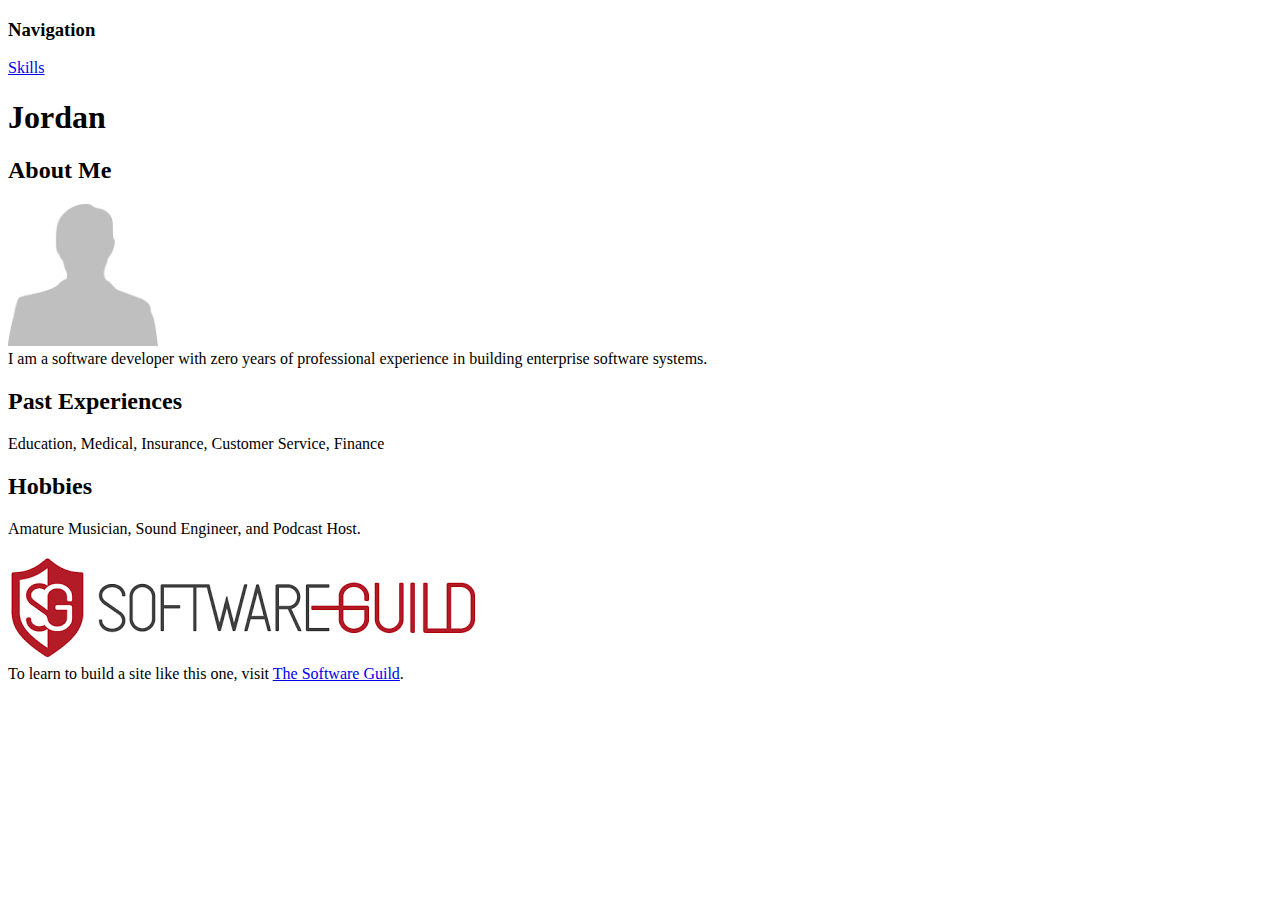
<file: index.html>
<!DOCTYPE html>
<html>
    <head>
        <title>Jordan - Portfolio</title>
    </head>
    <body>
        <h3>Navigation</h3>
        <a href="skills.html">Skills</a>
        <h1>Jordan</h1>
        <h2>About Me</h2>
        <p>
            <img src="images\me.png" style="width: 150px"/><br/>
            I am a software developer with zero years of professional
            experience in building enterprise software systems.
        </p>
        <h2>Past Experiences</h2>
        <p>
            Education, Medical, Insurance, Customer Service, Finance
        </p>
        <h2>Hobbies</h2>
        <p>
            Amature Musician, Sound Engineer, and Podcast Host.
        </p>
        <footer>
             <a href="http://www.thesoftwareguild.com"> <img src="images\SoftwareGuildLogo.png"/></a><br/>
             To learn to build a site like this one, visit <a href="http://www.thesoftwareguild.com">The Software Guild</a>.
             
        </footer>
    </body>
</html>
</file>
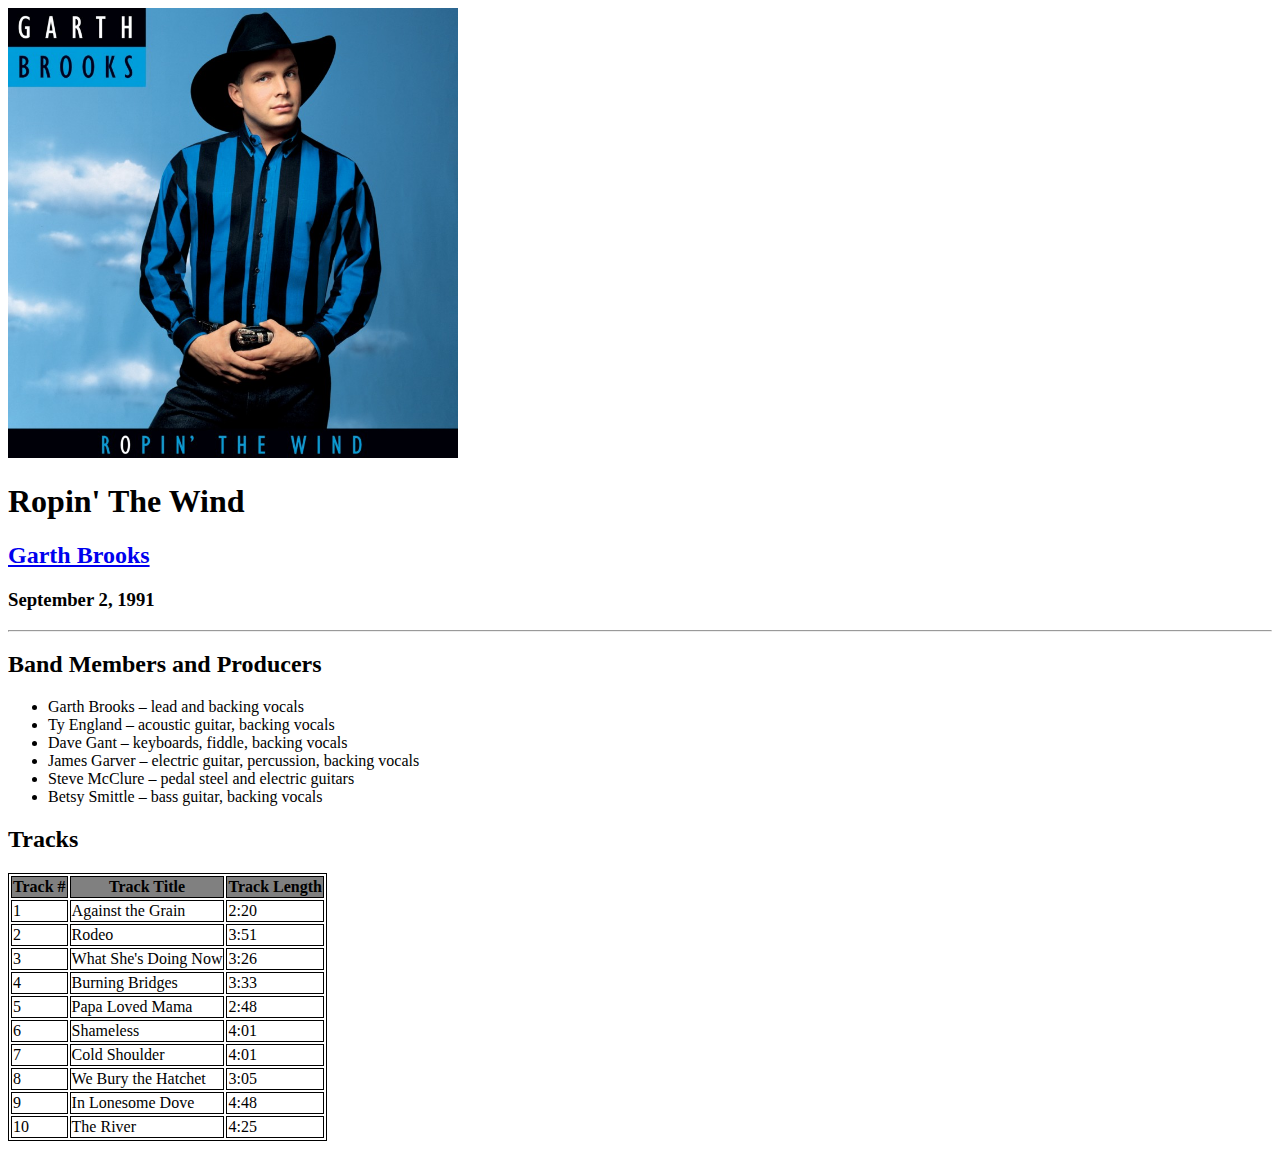
<file: album/index.html>
<!DOCTYPE html>
<html>
    <head>
        <title>Ropin' The Wind</title>
        <style>
            table, th, td {
                border: 1px solid black;
            }
        </style>
    </head>
    <body>
        <img style="width: 450px" src="images/Album_cover.jpg" />
        <h1>Ropin' The Wind</h1>
        <h2>
            <a href="http://garthbrooks.com/album/ropin-the-wind/">
                Garth Brooks
            </a>
        </h2>
        <h3>September 2, 1991</h3>
        <hr>
        <h2>Band Members and Producers</h2>
        <ul>
            <li>Garth Brooks – lead and backing vocals</li>
            <li>Ty England – acoustic guitar, backing vocals</li>
            <li>Dave Gant – keyboards, fiddle, backing vocals</li>
            <li>James Garver – electric guitar, percussion, backing vocals</li>
            <li>Steve McClure – pedal steel and electric guitars</li>
            <li>Betsy Smittle – bass guitar, backing vocals</li>
        </ul>
        <h2>Tracks</h2>
        <table>
            <thead>
                <tr bgcolor="gray">
                    <th>Track #</th>
                    <th>Track Title</th>
                    <th>Track Length</th>
                </tr>
            </thead>
            <tbody>
                <tr>
                    <td>1</td>
                    <td>Against the Grain</td>
                    <td>2:20</td>
                </tr>
                <tr>
                    <td>2</td>
                    <td>Rodeo</td>
                    <td>3:51</td>
                </tr>
                <tr>
                    <td>3</td>
                    <td>What She's Doing Now</td>
                    <td>3:26</td>
                </tr>
                <tr>
                    <td>4</td>
                    <td>Burning Bridges</td>
                    <td>3:33</td>
                </tr>
                <tr>
                    <td>5</td>
                    <td>Papa Loved Mama</td>
                    <td>2:48</td>
                </tr>
                <tr>
                    <td>6</td>
                    <td>Shameless</td>
                    <td>4:01</td>
                </tr>
                <tr>
                    <td>7</td>
                    <td>Cold Shoulder</td>
                    <td>4:01</td>
                </tr>
                <tr>
                    <td>8</td>
                    <td>We Bury the Hatchet</td>
                    <td>3:05</td>
                </tr>
                <tr>
                    <td>9</td>
                    <td>In Lonesome Dove</td>
                    <td>4:48</td>
                </tr>
                <tr>
                    <td>10</td>
                    <td>The River</td>
                    <td>4:25</td>
                </tr>
            </tbody>

        </table>        
    </body>
</html>
</file>
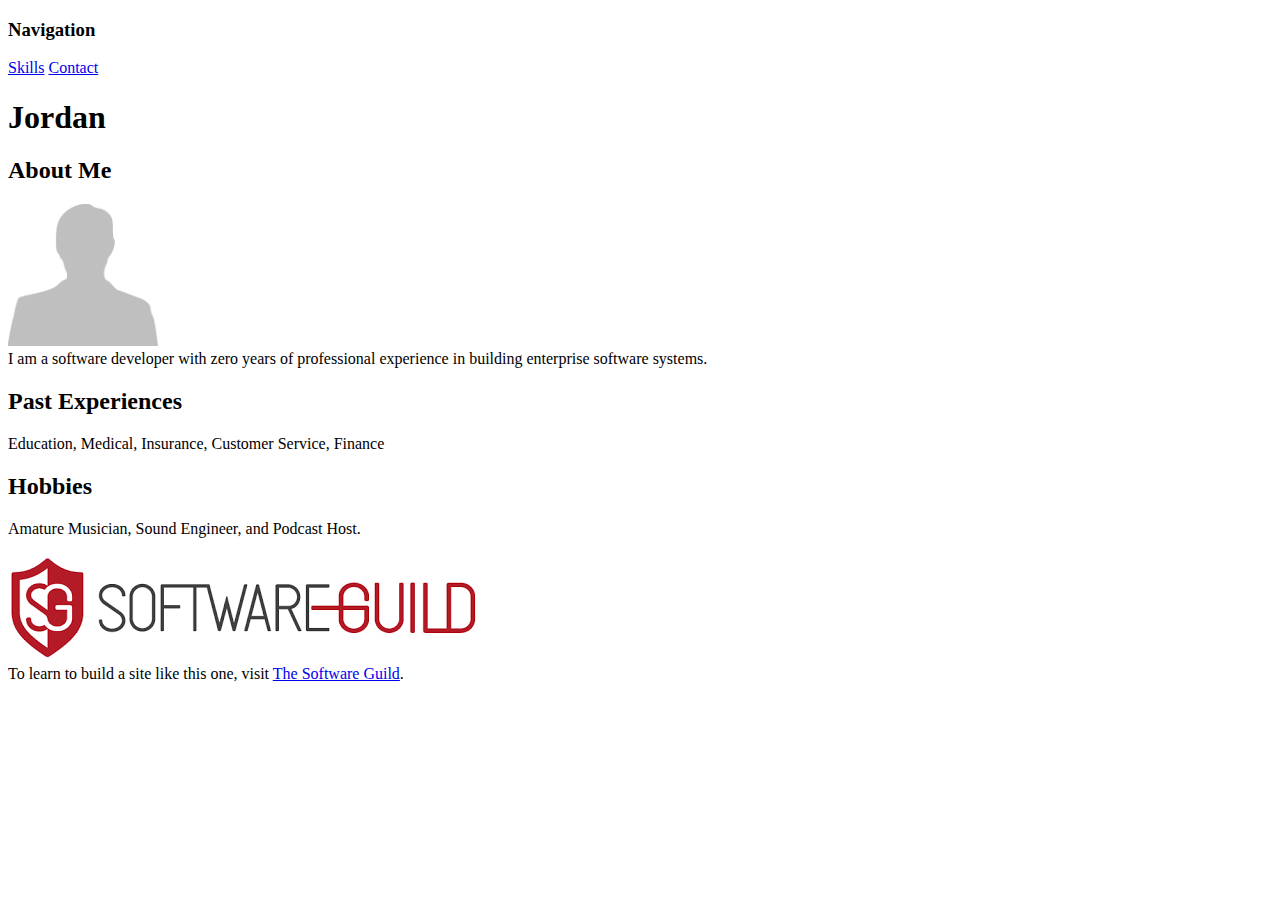
<file: portfolio/index.html>
<!DOCTYPE html>
<html>
    <head>
        <title>Jordan - Portfolio</title>
    </head>
    <body>
        <h3>Navigation</h3>
        <a href="skills.html">Skills</a>
        <a href="contact.html">Contact</a>
        <h1>Jordan</h1>
        <h2>About Me</h2>
        <p>
            <img src="images\me.png" style="width: 150px"/><br/>
            I am a software developer with zero years of professional
            experience in building enterprise software systems.
        </p>
        <h2>Past Experiences</h2>
        <p>
            Education, Medical, Insurance, Customer Service, Finance
        </p>
        <h2>Hobbies</h2>
        <p>
            Amature Musician, Sound Engineer, and Podcast Host.
        </p>
        <footer>
             <a href="http://www.thesoftwareguild.com"> <img src="images\SoftwareGuildLogo.png"/></a><br/>
             To learn to build a site like this one, visit <a href="http://www.thesoftwareguild.com">The Software Guild</a>.
             
        </footer>
    </body>
</html>
</file>
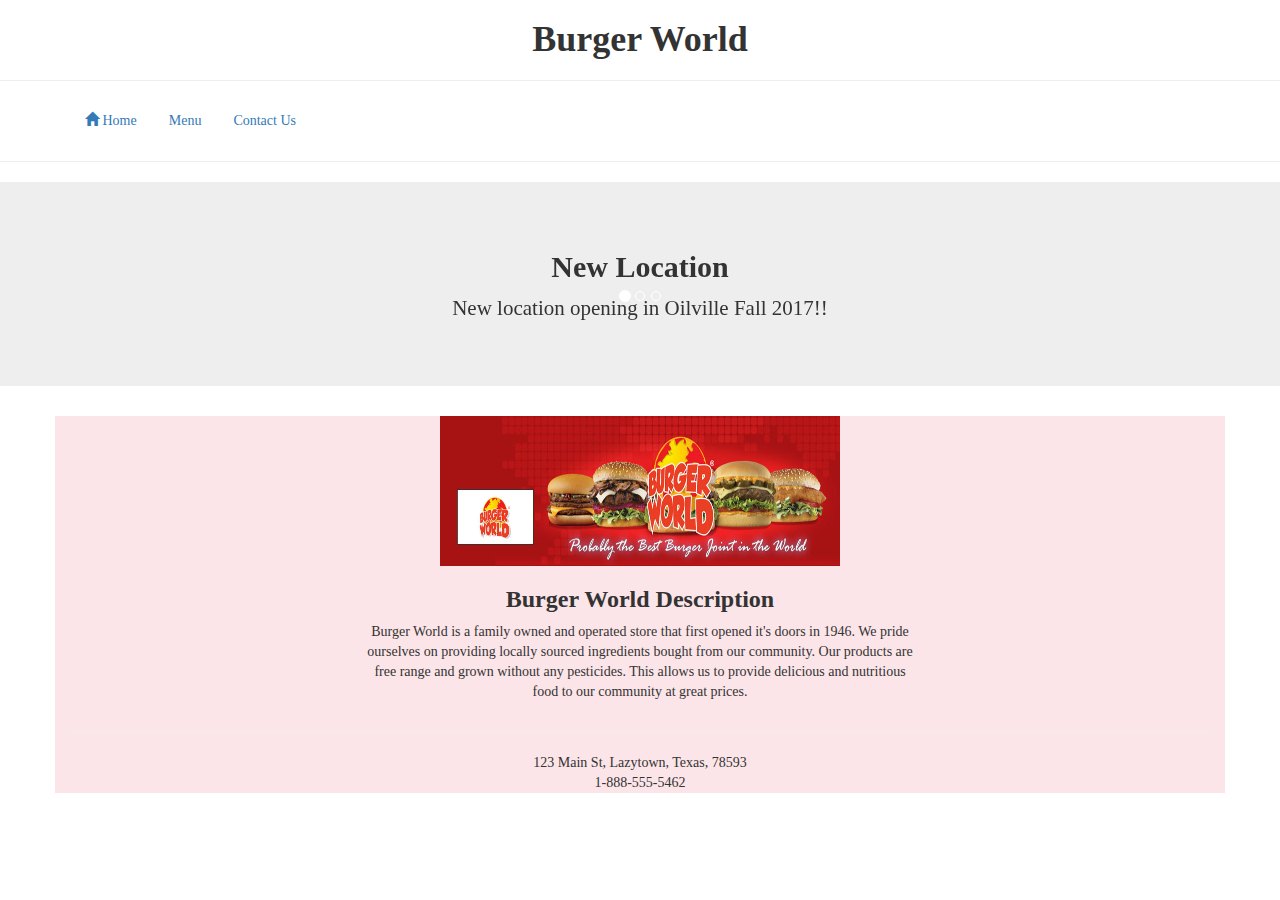
<file: restaurant/index.html>
<!DOCTYPE html>
<html>
    <head>
        <title>Burger World</title>
        <link rel="stylesheet" type="text/css" href="css/bootstrap.css">
        <link rel="stylesheet" type="text/css" href="css/bootstrap-theme.css">
        <link rel="stylesheet" type="text/css" href="css/restaurantStyles.css">
        <script type="text/javascript" src="js/jquery-3.2.1.js"></script>
        <script type="text/javascript" src="js/bootstrap.js"></script>
        <noscript>This site is best viewed with JavaScript enabled.</noscript>

    </head>
    <body id="Index">
        <div id="Headder">
        <h1>Burger World</h1>
        </div>
        <hr/>
        <div class="container">
            <ul class="nav nav-pills">
                <li><a href="index.html"><span class="glyphicon glyphicon-home"></span> Home</a></li>
                <li><a href="menu.html">Menu</a></li>
                <li><a href="contactUs.html">Contact Us</a></li>
            </ul>                    
        </div>
        <hr/>
        <div class="jumbotron">
            <div id="jumbotronCarousel" class="carousel slide" data-ride="carousel">
                <ol class="carousel-indicators">
                    <li data-target="#jumbotronCarousel" data-slide-to"0" class="active"></li>
                    <li data-target="#jumbotronCarousel" data-slide-to"1"></li>
                    <li data-target="#jumbotronCarousel" data-slide-to"2"></li>
                </ol>
                <div class="carousel-inner">
                    <div class="item active">
                        <h2 class="display-3">New Location</h2>
                        <p>New location opening in Oilville Fall 2017!!</p>
                    </div>
                    <div class="item">
                        <h2 class="display-3">New Seasonal Menu</h2>
                        <p>New seasonal menu with specal options</p>
                    </div>
                    <div class="item">
                        <h2 class="display-3">Drink of the Month</h2>
                        <p>Drink of the Month is SG Special Brew</p>
                    </div>
                </div>
            </div>
        </div>
        <div id="IndexContent" class="container">
            <div>
            <div id="Logo">
                <img height="150" width="400" src="images/burgerworldlogo.jpg" alt="Burger World Logo">
            </div>
            <div class="row">
                <div id="Description" class="col-md-6 col-md-offset-3">
                    <h3>Burger World Description</h3>
                    <p>Burger World is a family owned and operated store that first opened it's doors in 1946.  We pride ourselves on providing locally sourced ingredients bought from our community.  Our products are free range and grown without any pesticides.  This allows us to provide delicious and nutritious food to our community at great prices.</p>
                </div>
            </div>
        </div>
        <hr/>
        <div id="Footer">
            123 Main St, Lazytown, Texas, 78593<br/>
            1-888-555-5462
        </div>
        
    </body>
</html>
</file>
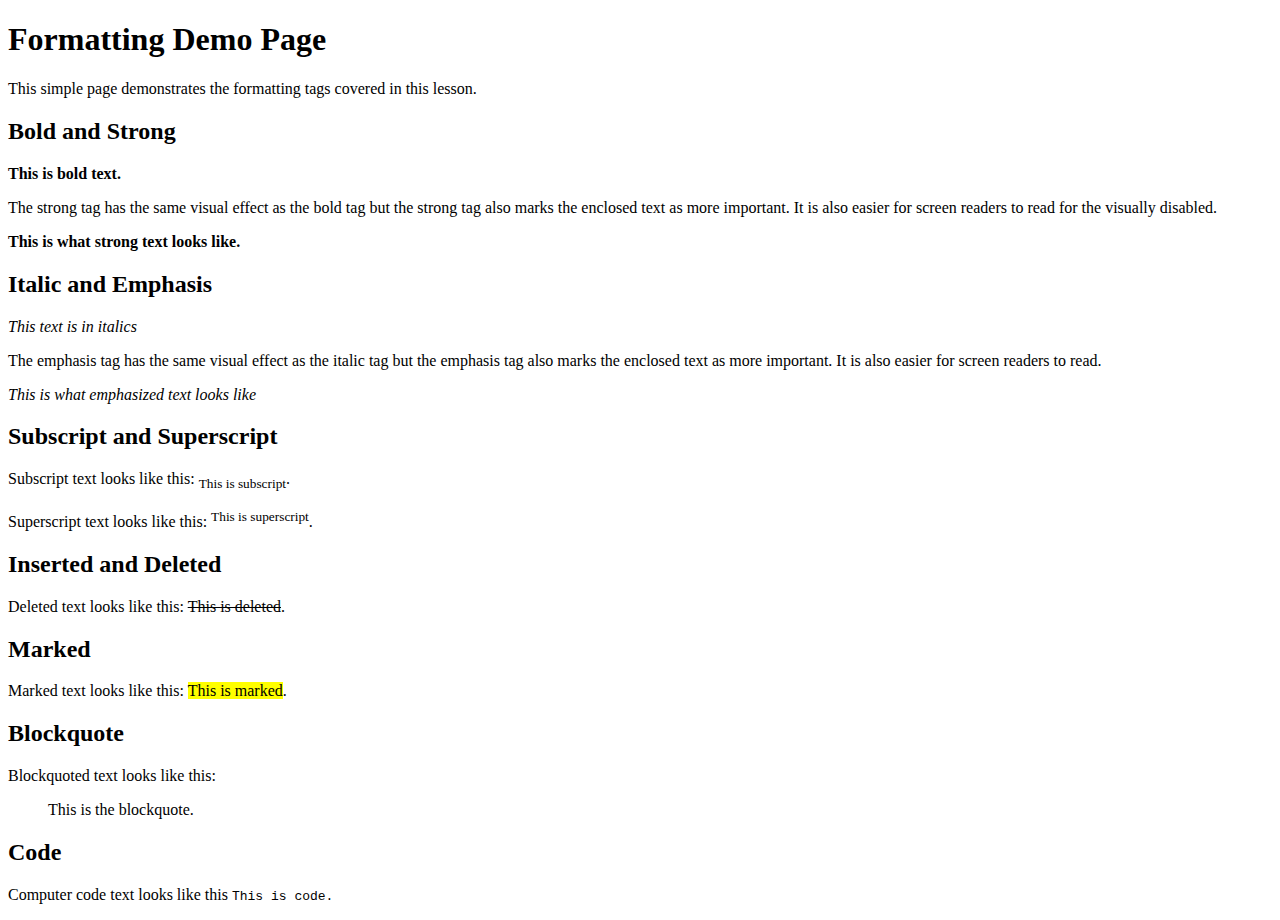
<file: formattingDemoPage.html>
<!DOCTYPE html>
<html >
    <head>
        <title>Formatting Demo Page</title>
    </head>
    <body>
        <h1>Formatting Demo Page</h1>
        <p>This simple page demonstrates the formatting tags covered in this lesson.</p>
        <h2>Bold and Strong</h2>
        <b>This is bold text.</b>
        <p>The strong tag has the same visual effect as the bold tag but the strong tag also marks the enclosed text as more important. It is also easier for screen readers to read for the visually disabled.</p>
        <strong>This is what strong text looks like.</strong>
        <h2>Italic and Emphasis</h2>
        <i>This text is in italics</i>
        <p>The emphasis tag has the same visual effect as the italic tag but the emphasis tag also marks the enclosed text as more important. It is also easier for screen readers to read.</p>
        <em>This is what emphasized text looks like</em>
        <h2>Subscript and Superscript</h2>
        <p>Subscript text looks like this: <sub>This is subscript</sub>.</p>
        <p>Superscript text looks like this: <sup>This is superscript</sup>.</p>
        <h2>Inserted and Deleted</h2>
        <p>Deleted text looks like this: <del>This is deleted</del>.</p>
        <h2>Marked</h2>
        <p>Marked text looks like this: <mark>This is marked</mark>.</p>
        <h2>Blockquote</h2>
        <p>Blockquoted text looks like this:</p>
        <blockquote>This is the blockquote.</blockquote>
        <h2>Code</h2>
        <p>Computer code text looks like this <code>This is code.</code> </p>
    </body>
</html>
</file>
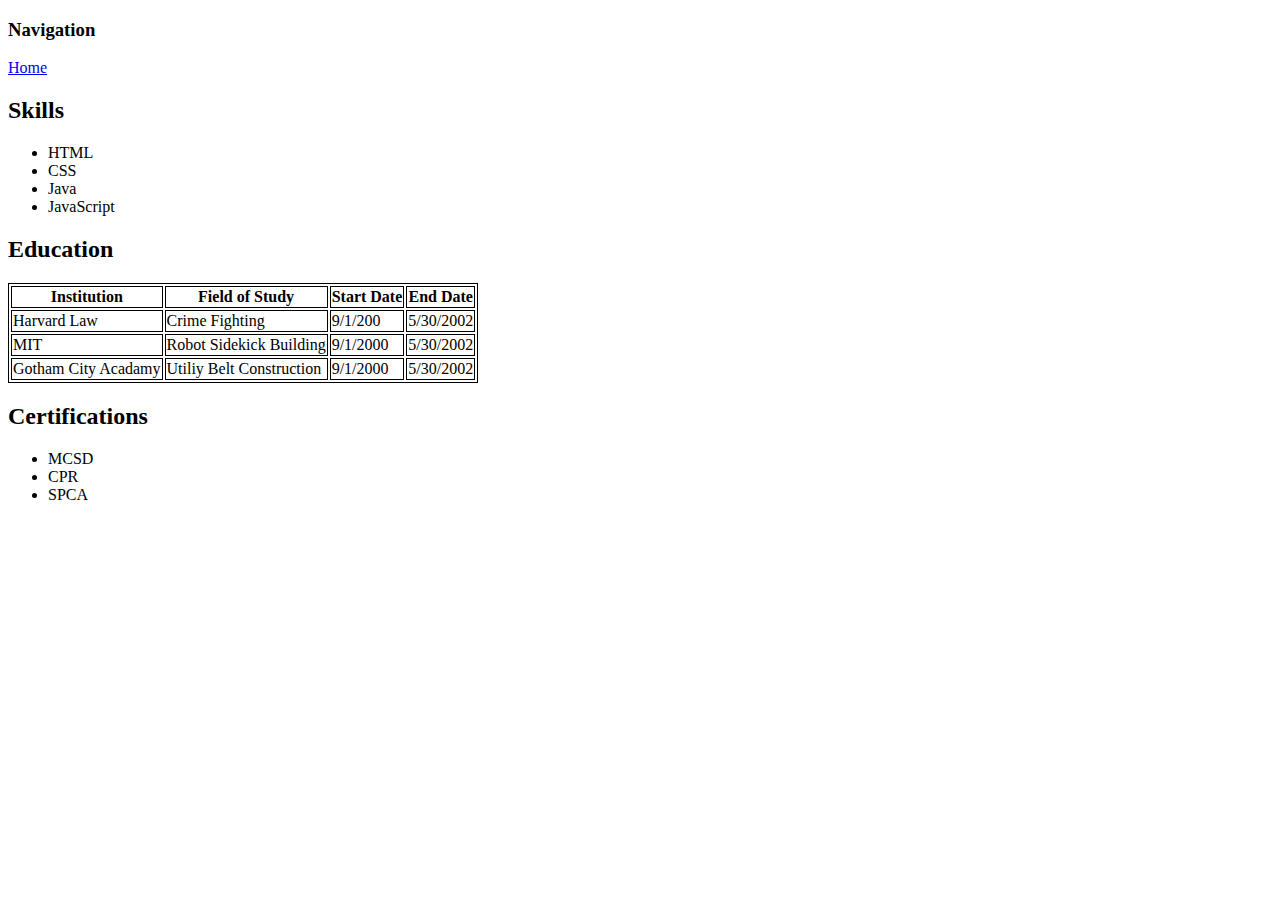
<file: skills.html>
<!DOCTYPE html>
<html>
    <head>
        <title>Jordan - Skills</title>
        <style>
            table, th, td {
                border: 1px solid black;
            }
        </style>
    </head>
    <body>
        <h3>Navigation</h3>
        <a href="index.html">Home</a>
        <h2>Skills</h2>
        <ul>
            <li>HTML</li>
            <li>CSS</li>
            <li>Java</li>
            <li>JavaScript</li>
        </ul>
        <h2>Education</h2>
        <table> 
            <thead>
                <tr>
                    <th>Institution</th>
                    <th>Field of Study</th>
                    <th>Start Date</th>                    
                    <th>End Date</th>                    
                </tr>
            </thead>
            <tbody>
                <tr>
                    <td>Harvard Law</td>
                    <td>Crime Fighting</td>
                    <td>9/1/200</td>                    
                    <td>5/30/2002</td>
                </tr>
                <tr>
                    <td>MIT</td>
                    <td>Robot Sidekick Building</td>
                    <td>9/1/2000</td>
                    <td>5/30/2002</td>                    
                </tr>
                <tr>
                    <td>Gotham City Acadamy</td>
                    <td>Utiliy Belt Construction</td>
                    <td>9/1/2000</td>
                    <td>5/30/2002</td>                    
                </tr>
            </tbody>
        </table>
        <h2>Certifications</h2>
        <ul>
            <li>MCSD</li>
            <li>CPR</li>
            <li>SPCA</li>
        </ul>
    </body>
</html>
</file>
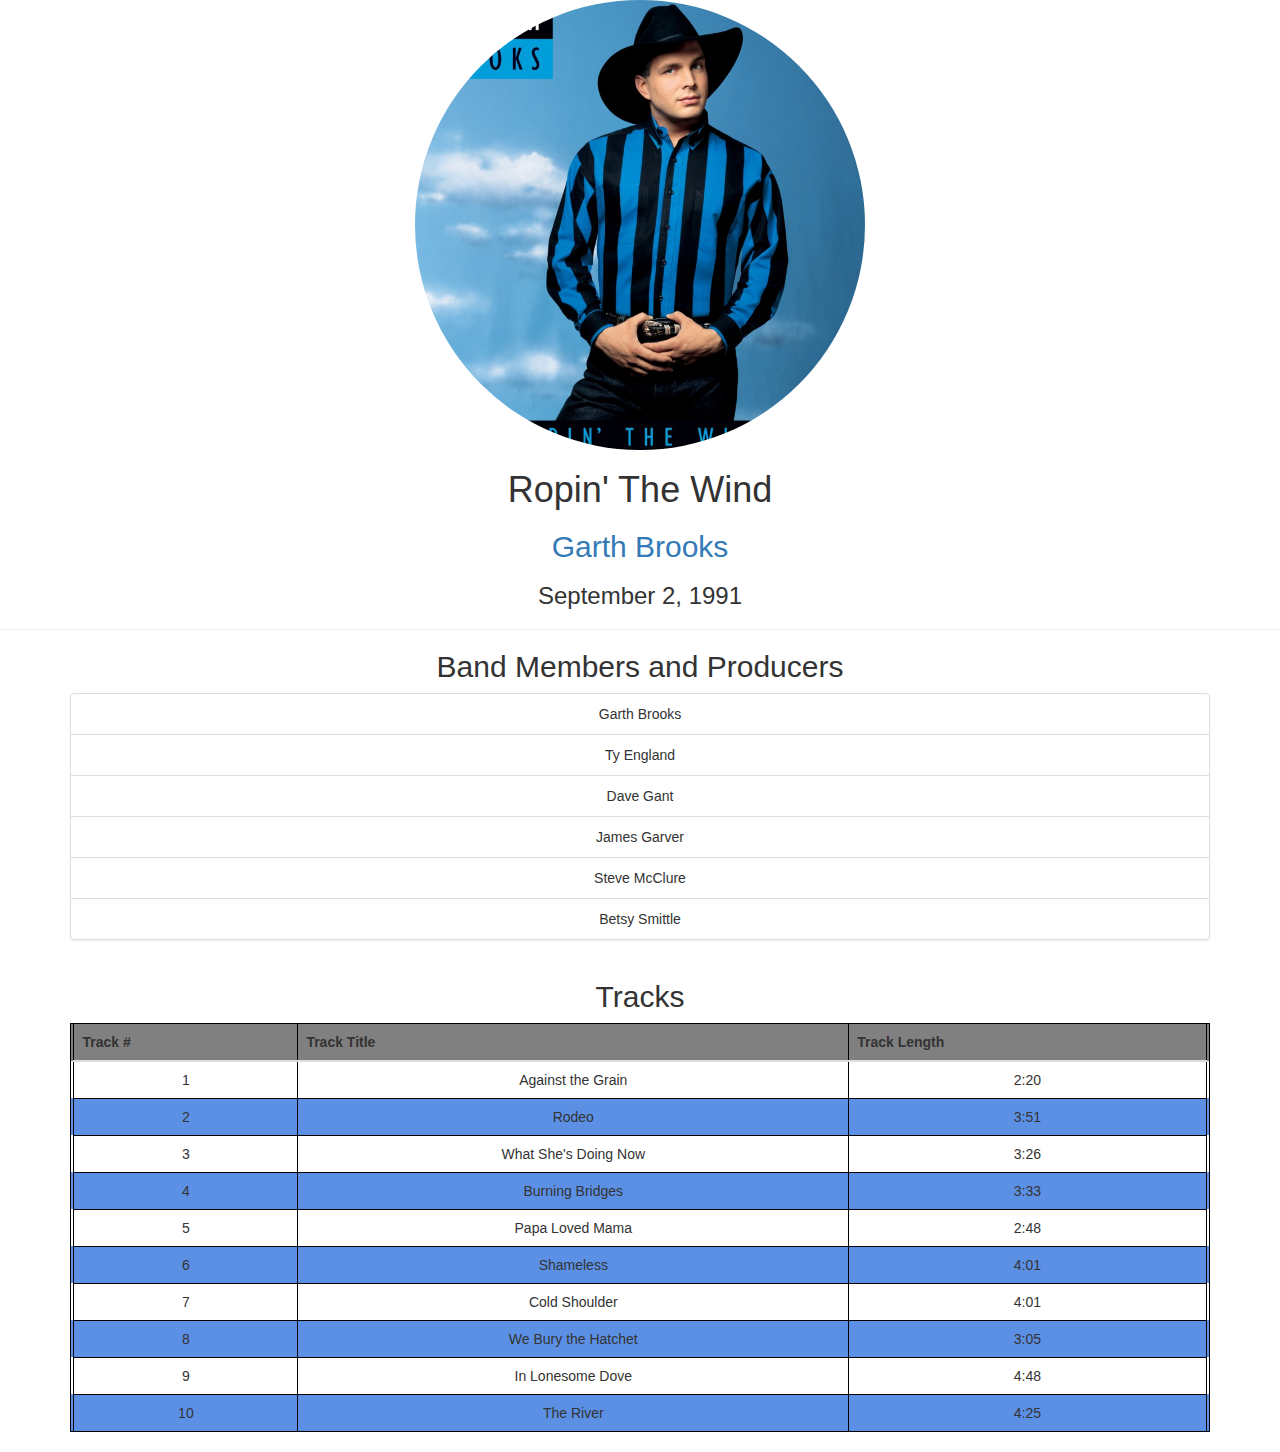
<file: album/albumPage.html>
<!DOCTYPE html>
<html>
    <head>
        <link rel="stylesheet" type="text/css" href="css/bootstrap.css">
        <link rel="stylesheet" href="css/bootstrap-theme.css"> 
        <link rel="stylesheet" type="text/css" href="css/albumStyles.css">               
        <title>Ropin' The Wind</title>
       <style>
            table, th, td {
                border: 1px solid black;
            }
        </style>
    </head>
    <body>
        <div id="Logo" class="container">
            <!--<div style="background: url(images/Album_cover.jpg) no-repeat center center; height: 450px; background-size: contain;"></div>-->
            <img class="img-circle" style="width: 450px" src="images/Album_cover.jpg" />
        </div>
        <h1 class="MyFont">Ropin' The Wind</h1>
        <h2>
            <a href="http://garthbrooks.com/album/ropin-the-wind/">Garth Brooks</a>
        </h2>
        <h3>September 2, 1991</h3>
        <hr>
        <h2 class="MyFont">Band Members and Producers</h2>
        <div class="container">   
            <ul class="list-group">
                <li class="list-group-item">Garth Brooks</li>
                <li class="list-group-item">Ty England</li>
                <li class="list-group-item">Dave Gant</li>
                <li class="list-group-item">James Garver</li>
                <li class="list-group-item">Steve McClure</li>
                <li class="list-group-item">Betsy Smittle</li>
            </ul>
        </div>
        <h2>Tracks</h2>
        <div class="container">
            <div class="table-responsive">
                <table class="table">
                    <thead>
                        <tr class="row">
                            <th>Track #</th>
                            <th>Track Title</th>
                            <th>Track Length</th>
                        </tr>
                    </thead>
                    <tbody class="table">
                        <tr class="row">
                            <td>1</td>
                            <td>Against the Grain</td>
                            <td>2:20</td>
                        </tr>
                        <tr class="row">
                            <td>2</td>
                            <td>Rodeo</td>
                            <td>3:51</td>
                        </tr>
                        <tr class="row">
                            <td>3</td>
                            <td>What She's Doing Now</td>
                            <td>3:26</td>
                        </tr>
                        <tr class="row">
                            <td>4</td>
                            <td>Burning Bridges</td>
                            <td>3:33</td>
                        </tr>
                        <tr class="row">
                            <td>5</td>
                            <td>Papa Loved Mama</td>
                            <td>2:48</td>
                        </tr>
                        <tr class="row">
                            <td>6</td>
                            <td>Shameless</td>
                            <td>4:01</td>
                        </tr>
                        <tr class="row">
                            <td>7</td>
                            <td>Cold Shoulder</td>
                            <td>4:01</td>
                        </tr>
                        <tr class="row">
                            <td>8</td>
                            <td>We Bury the Hatchet</td>
                            <td>3:05</td>
                        </tr>
                        <tr class="row">
                            <td>9</td>
                            <td>In Lonesome Dove</td>
                            <td>4:48</td>
                        </tr>
                        <tr class="row">
                            <td>10</td>
                            <td>The River</td>
                            <td>4:25</td>
                        </tr>
                    </tbody>
                </table>
            </div>
         </div>
    </body>
</html>
</file>
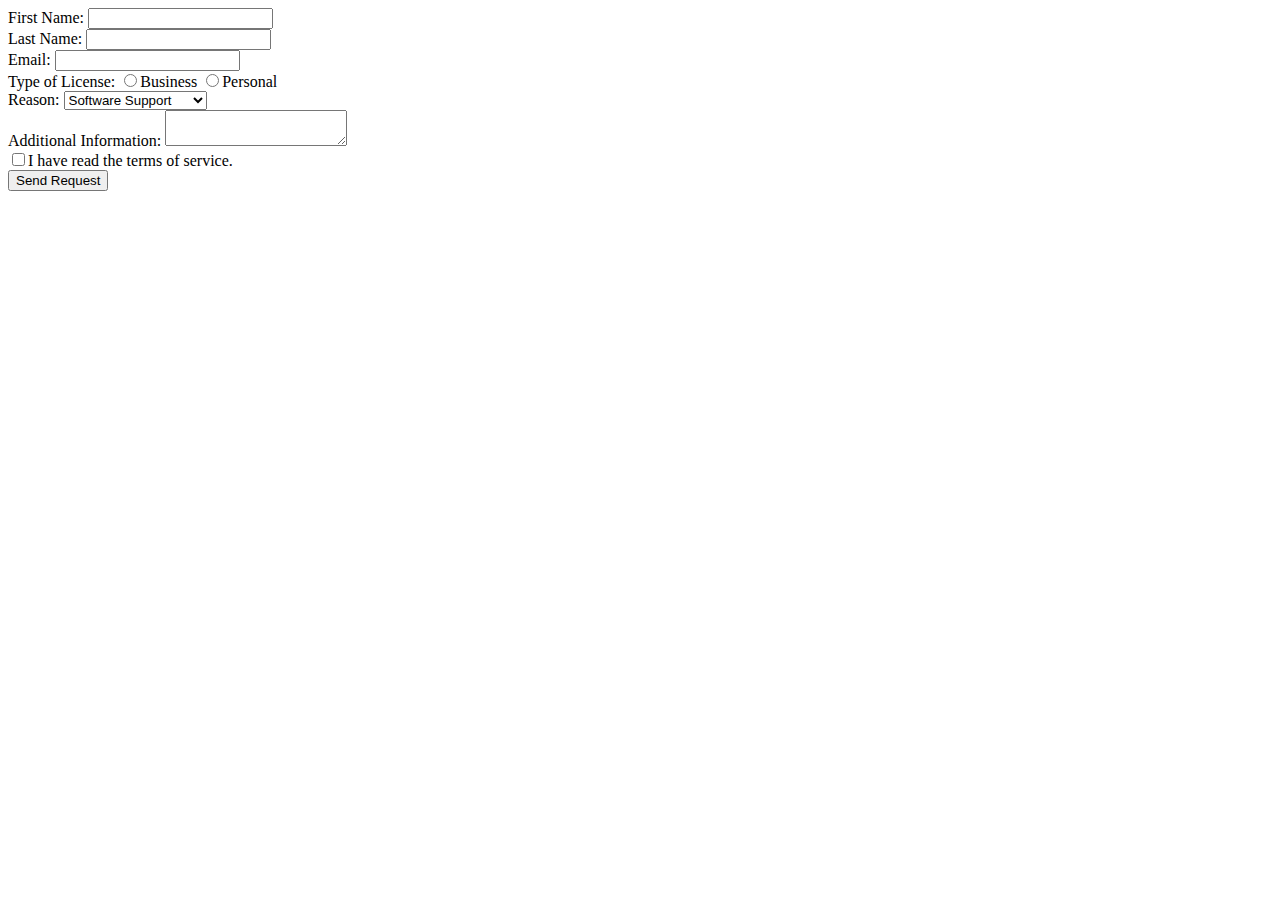
<file: album/contactUs.html>
<!DOCTYPE html>
<html>
    <head>
        <meta charset="UTF-8">        
        <title>Contact Us</title>
    </head>
    <body>
        <form action="#" method="post">
            <div>
                <label id="FirstNameLabel" for="FirstName">First Name: </label>
                <input id="FirstName" name="FirstName" type="text" />
            </div>
            <div>
                <label id="LastNameLabel" for="LastName">Last Name: </label>
                <input id="LastName" name="LastName" type="text" />
            </div>
            <div>
                <label id="EmailLabel" for="Email">Email: </label>
                <input id="Email" name="Email" type="text" />
            </div>
            <div>
                <label id="License" for="License">Type of License: </label>
                <input type="radio" name="License" value="Business" />Business
                <input type="radio" name="License" value="Personal" />Personal
            </div>
            <div>
                <label id="ReasonLabel" for="Reason">Reason: </label>
                <select>
                    <option value="SoftwareSupport">Software Support</option>
                    <option value="HardwareSupport">Hardware Support</option>
                    <option value="InformationRequest">Information Request</option>
                </select>
            </div>
            <div>
                <label id="AdditionalInformation" for="AdditionalInformation">Additional Information: </label>
                <textarea id="AdditionalInformation" name="AdditionalInformation"></textarea>
            </div>
            <div>
                <input id="TermsOfService" name="TermsOfService" type="checkbox">I have read the terms of service.</input>
            </div>
            <div>
                <input type="submit" id="SubmitButton" value="Send Request" />
            </div>
        </form>
    </body>
</html>
</file>
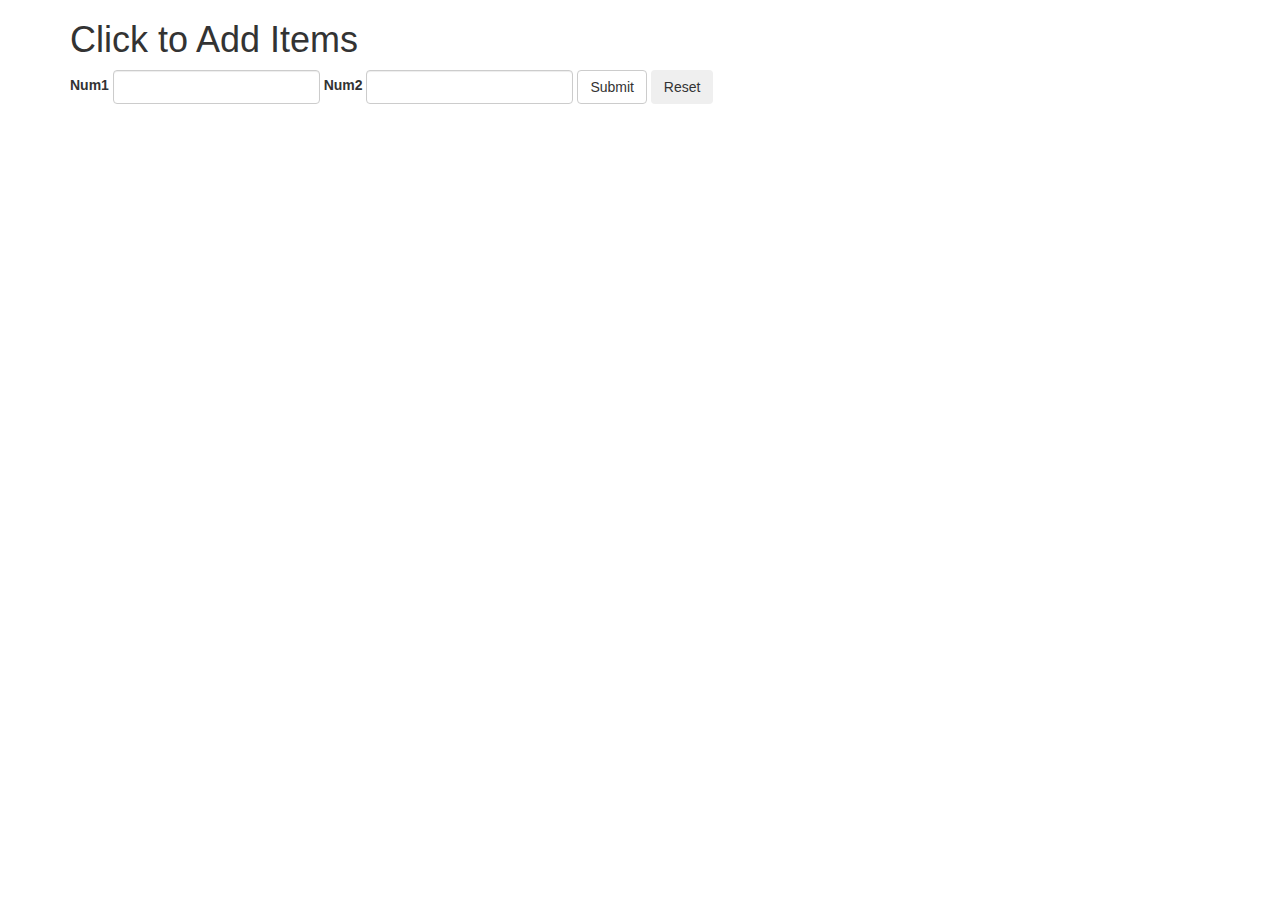
<file: clickToAddItems/clickToAddItems.html>
<!DOCTYPE html>
<html>
<head>
    <script type="text/JavaScript" src="clickToAddItems.js"></script>
    <link href="https://maxcdn.bootstrapcdn.com/bootstrap/3.3.7/css/bootstrap.min.css"
        rel="stylesheet" type="text/css" />
</head>
<body>
<div class="container">
    <h1>Click to Add Items</h1>
    <form name="numberFun" onsubmit="return validateItems();" 
          onreset="resetForm();" class="form-inline">
            <div class="form-group">
                <label for="num1">Num1</label>
                <input type="number" class="form-control" id="num1">
            </div>
            <div class="form-group">
                <label for="num2">Num2</label>
                <input type="number" class="form-control" id="num2">
            </div>           
            <button type="submit" id="submitButton" class="btn btn-default">Submit</button>
            <button type="reset" id="resetButton" class="btn">Reset</button>
    </form>
    <table id="results" class="table table-striped" style="display:none;">
        <thead>
            <tr>
                <th>Operation</th>
                <th>Result</th>
            </tr>
        </thead>
        <tbody>
            <tr>
                <td>Addition (+)</td>
                <td><span id="addResult"></span></td>
            </tr>
            <tr>
                <td>Subtraction (-)</td>
                <td><span id="subtractResult"></span></td>
            </tr>
            <tr>
                <td>Multiplication (*)</td>
                <td><span id="multiplyResult"></span></td>
            </tr>
            <tr>
                <td>Division (/)</td>
                <td><span id="divideResult"></span></td>
            </tr>
        </tbody>
    </table>
</div>
</body>
</html>
</file>
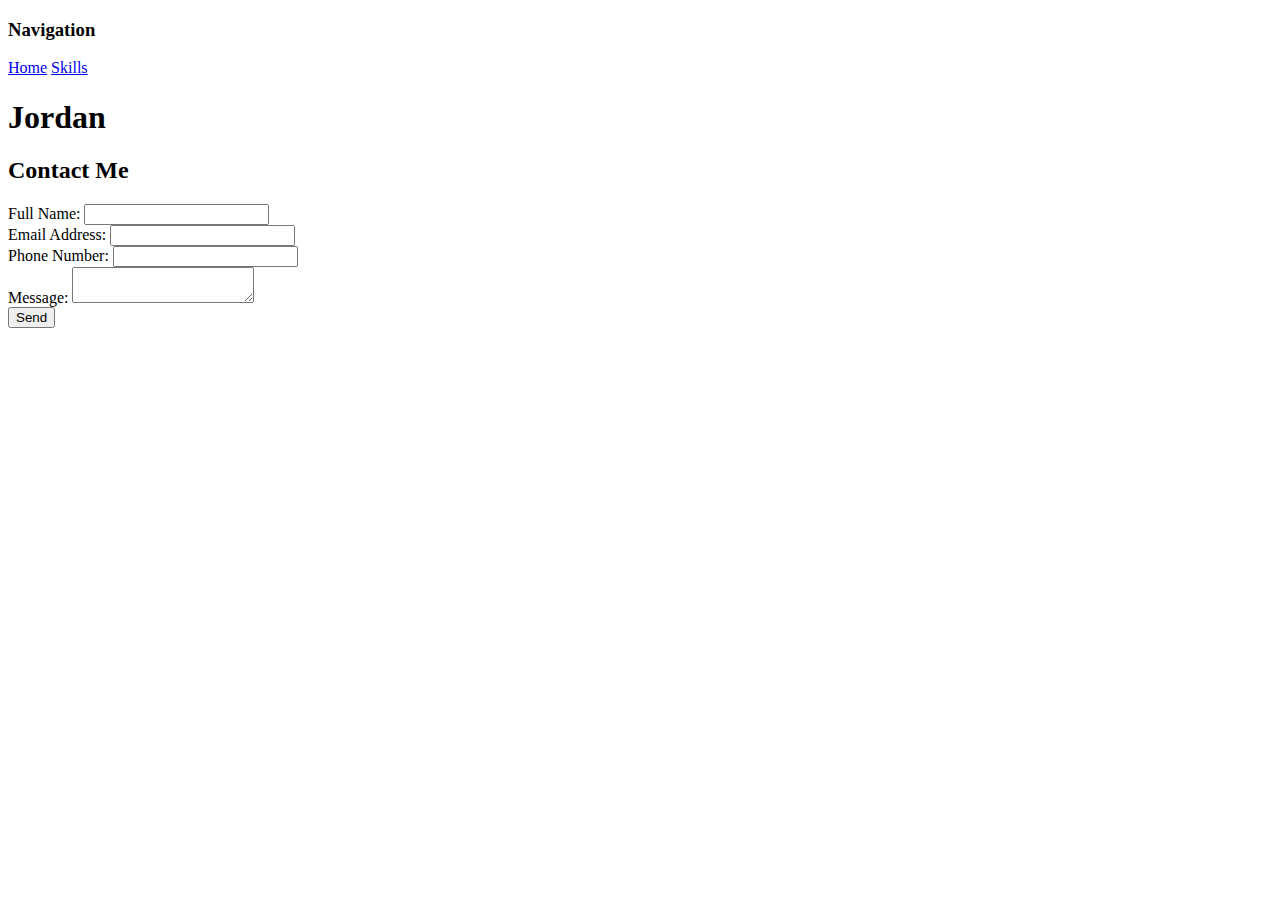
<file: portfolio/contact.html>
<!DOCTYPE html>
<html>
    <head>
        <title>Jordan - Contact</title>
    </head>
    <body>
    <h3>Navigation</h3>
        <a href="index.html">Home</a>
        <a href="skills.html">Skills</a>
        <h1>Jordan</h1>
        <h2>Contact Me</h2>
        <form action="#" method="post">
            <div>
                <label id="FullNameLabel" for="FullName">Full Name: </label>
                <input id="FullName" name="FullName" type="text" />
            </div>
            <div>
                <label id="EmailLabel" for="Email">Email Address: </label>
                <input id="Email" name="Email" type="text" />
            </div>
            <div>
                <label id="PhoneLabel" for="Phone">Phone Number: </label>
                <input id="Phone" name="Phone" type="text" />
            </div>
            <div>
                <label id="MessageLabel" for="Message">Message: </label>
                <textarea id="Message" name="Message"></textarea>
            </div>
            <div>
                <input type="submit" id="SubmitButton" value="Send" />
            </div>
        </form>
    </body>
</html>
</file>
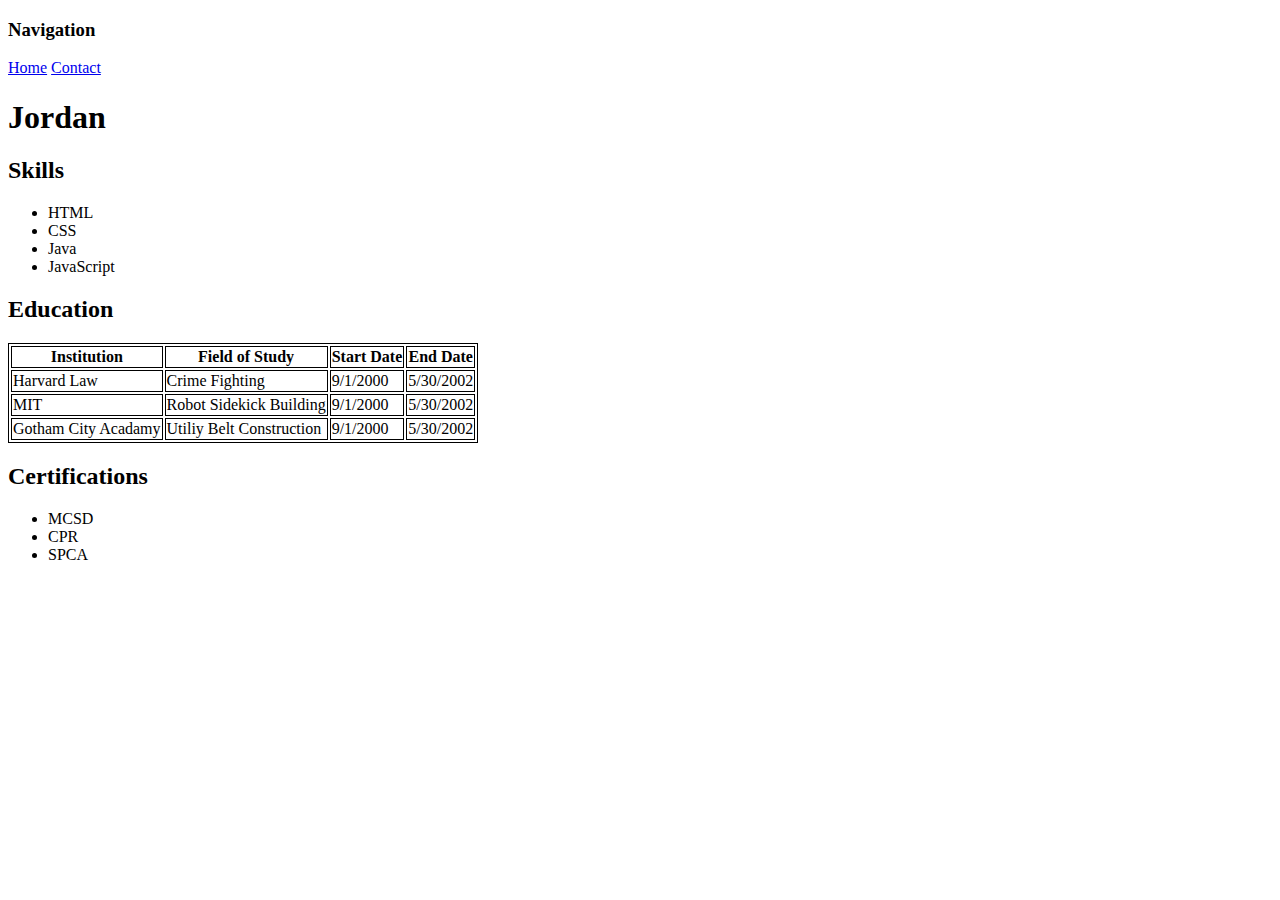
<file: portfolio/skills.html>
<!DOCTYPE html>
<html>
    <head>
        <title>Jordan - Skills</title>
        <style>
            table, th, td {
                border: 1px solid black;
            }
        </style>
    </head>
    <body>
        <h3>Navigation</h3>
        <a href="index.html">Home</a>
        <a href="contact.html">Contact</a>
        <h1>Jordan</h1>
        <h2>Skills</h2>
        <ul>
            <li>HTML</li>
            <li>CSS</li>
            <li>Java</li>
            <li>JavaScript</li>
        </ul>
        <h2>Education</h2>
        <table> 
            <thead>
                <tr>
                    <th>Institution</th>
                    <th>Field of Study</th>
                    <th>Start Date</th>                    
                    <th>End Date</th>                    
                </tr>
            </thead>
            <tbody>
                <tr>
                    <td>Harvard Law</td>
                    <td>Crime Fighting</td>
                    <td>9/1/2000</td>                    
                    <td>5/30/2002</td>
                </tr>
                <tr>
                    <td>MIT</td>
                    <td>Robot Sidekick Building</td>
                    <td>9/1/2000</td>
                    <td>5/30/2002</td>                    
                </tr>
                <tr>
                    <td>Gotham City Acadamy</td>
                    <td>Utiliy Belt Construction</td>
                    <td>9/1/2000</td>
                    <td>5/30/2002</td>                    
                </tr>
            </tbody>
        </table>
        <h2>Certifications</h2>
        <ul>
            <li>MCSD</li>
            <li>CPR</li>
            <li>SPCA</li>
        </ul>
    </body>
</html>
</file>
<file: restaurant/css/restaurantStyles.css>
body{
    font-family: 'Tangerine', serif;
    text-align: center;
}
#BeverageTable{
    text-align: justify;
    margin: 0px auto;
    
}
h1,h2,h3{
    font-weight: bold;
}

#IndexContent{
    background: #fce5e8;
}

#Menu{
    background: #fce5e8;
}

a:visited,{
    color: #ed42c5;
}
a:hover{
    color: orangered;
    font-weight: bold;
}
a:link{
    text-decoration: none;
}
</file>
<file: album/css/albumStyles.css>
body {
    text-align: center;
}
.BandMembers{
    margin-left: auto;
    margin-right: 45%;
    font-style: italic;
    
}

thead{
    background-color: gray
}
 tr:nth-child(even){
     background-color: #5b90e5
 }

.MyFont{
    font-family:  'Lucida Sans', 'Lucida Sans Regular', 'Lucida Grande', 'Lucida Sans Unicode', Geneva, Verdana, sans-serif
}

a:link, a:visited{
    text-decoration: none;
}
a:hover{
    text-decoration: underline;
    background: orangered;
}
</file>
